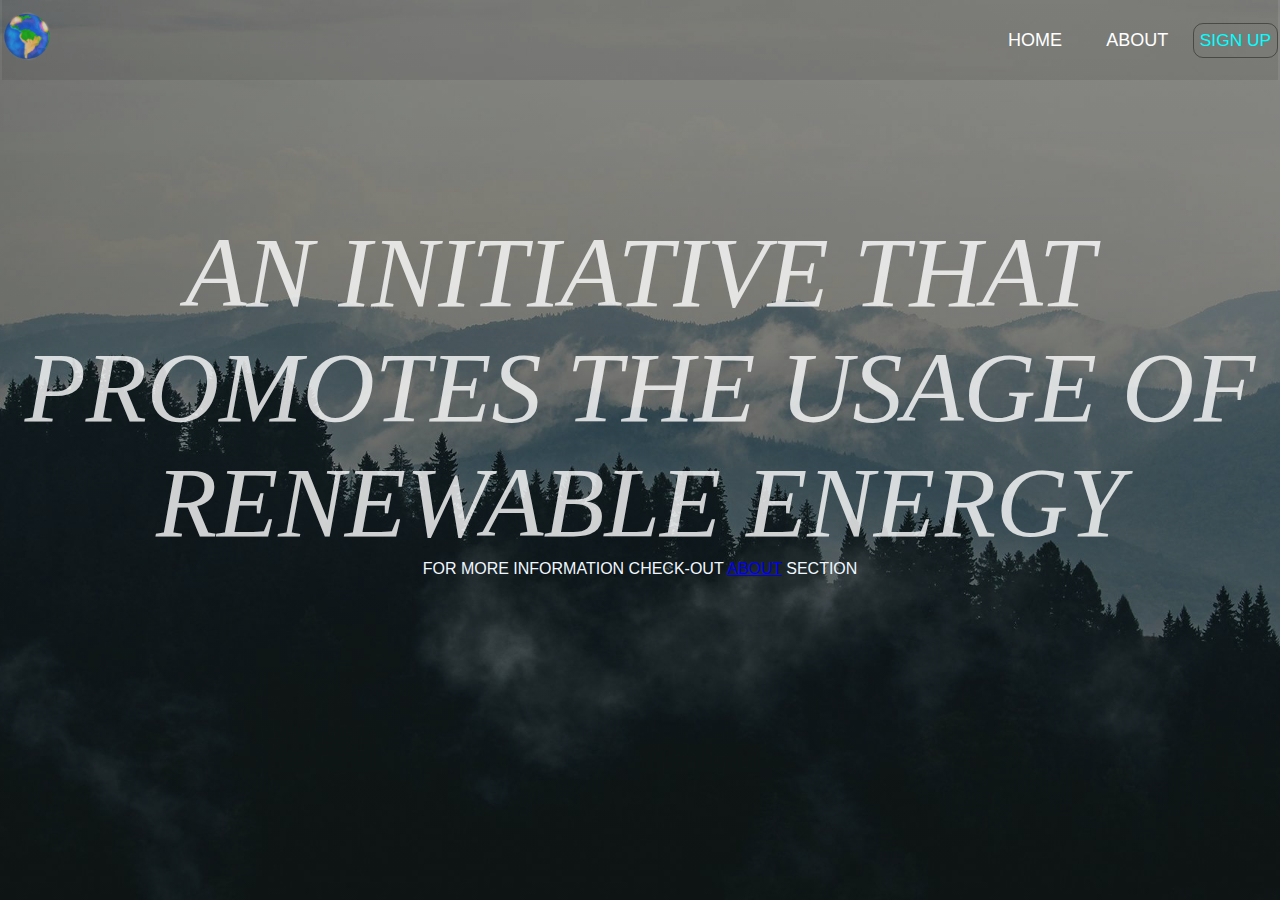
<file: index.html>
<!DOCTYPE html>
<html lang="en">
  <head>
    <meta charset="UTF-8">
    <meta name="viewport" content="width=device-width, initial-scale=1.0">
    <title>Green Earth</title>
    <link rel="stylesheet" href="./index-style.css">
  </head>
  <body> 
    <div class="main">
      <div class="navBar">
        <div class="logo">
          <img src="./EarthLogo.png" width="50">
        </div>
        <div class="hLinks">
          <ul>
            <li><a href="./index.html">Home</a></li>
            <li><a href="./About.html">About</a></li>
            <button><a href="./sign.html">Sign Up</a></button>
          </ul>
        </div>
      </div>
      <main>
        <div id = "content">
            An initiative that promotes the usage of renewable energy
        </div>
        <p>for more information check-out <a href="./About.html">about</a> section</p>
      </main>
    </div>
  </body>
  <!-- #1b1c1d -->
</html>
</file>
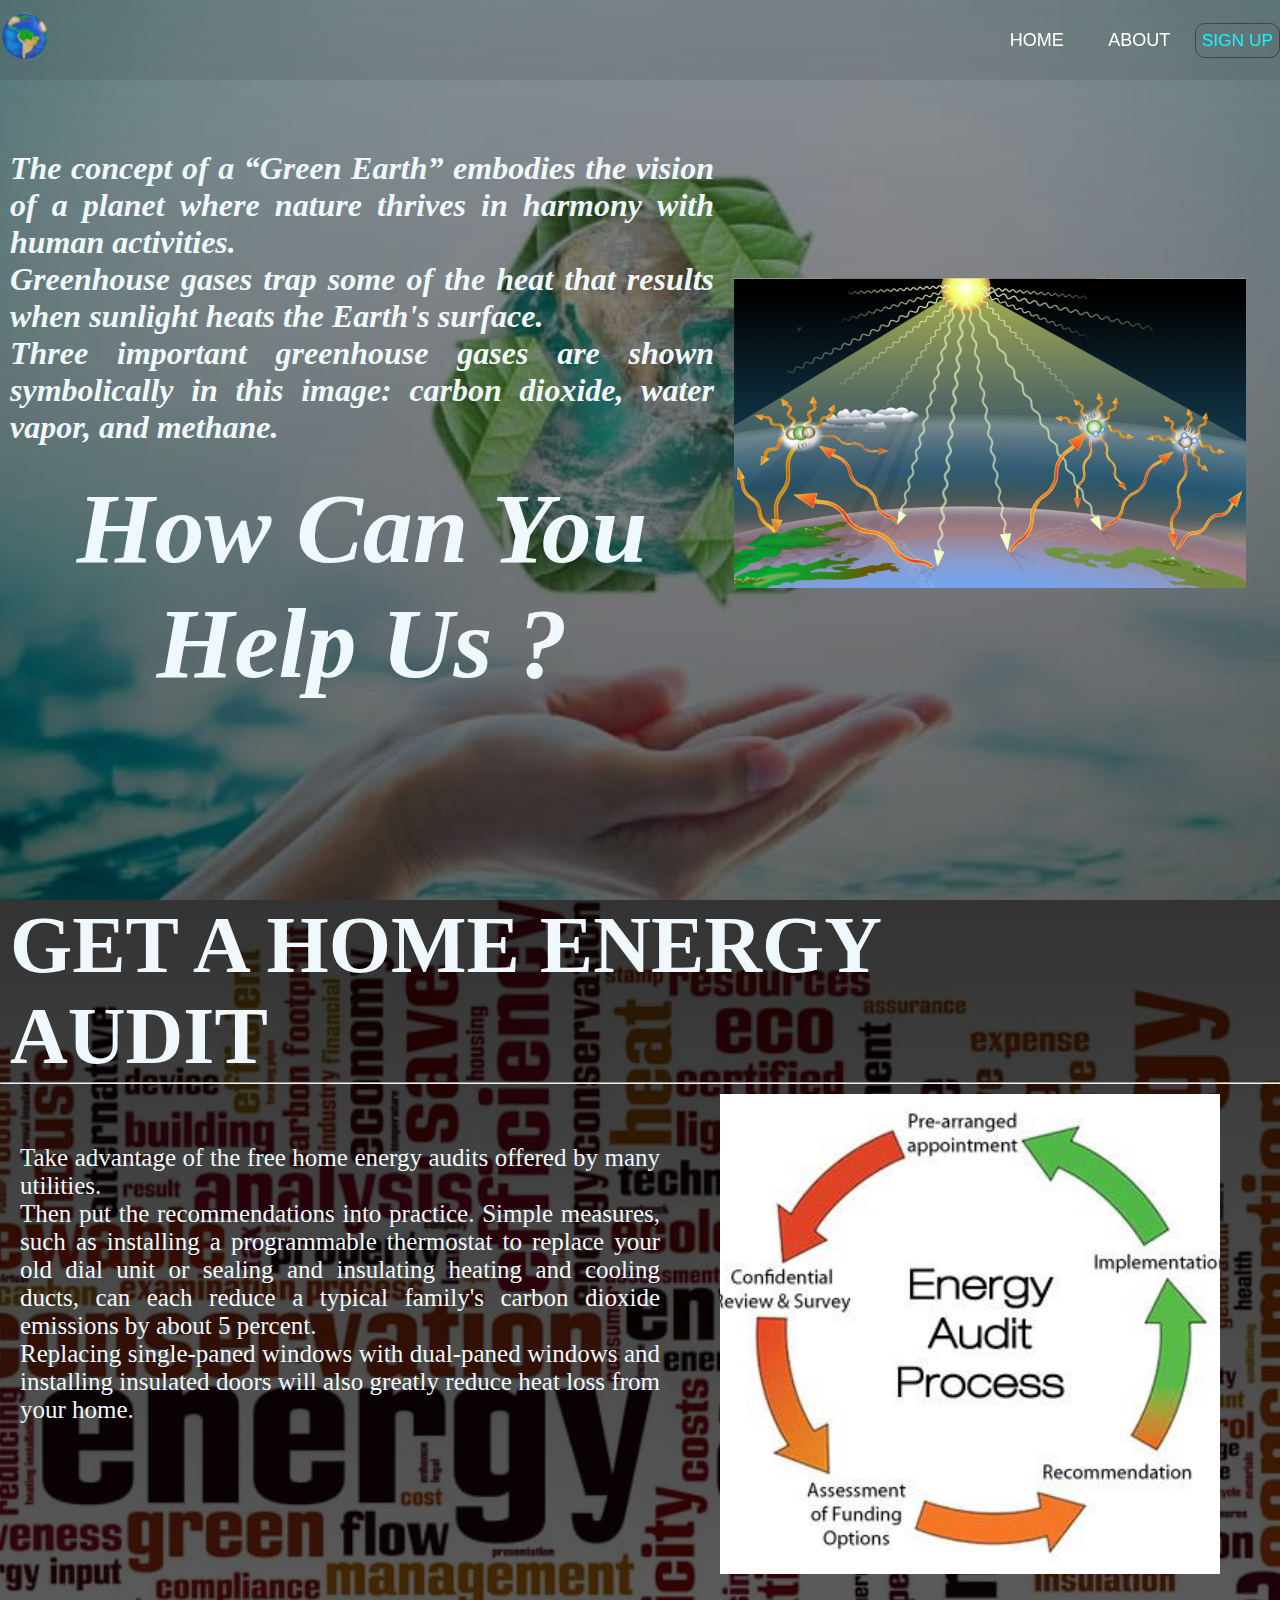
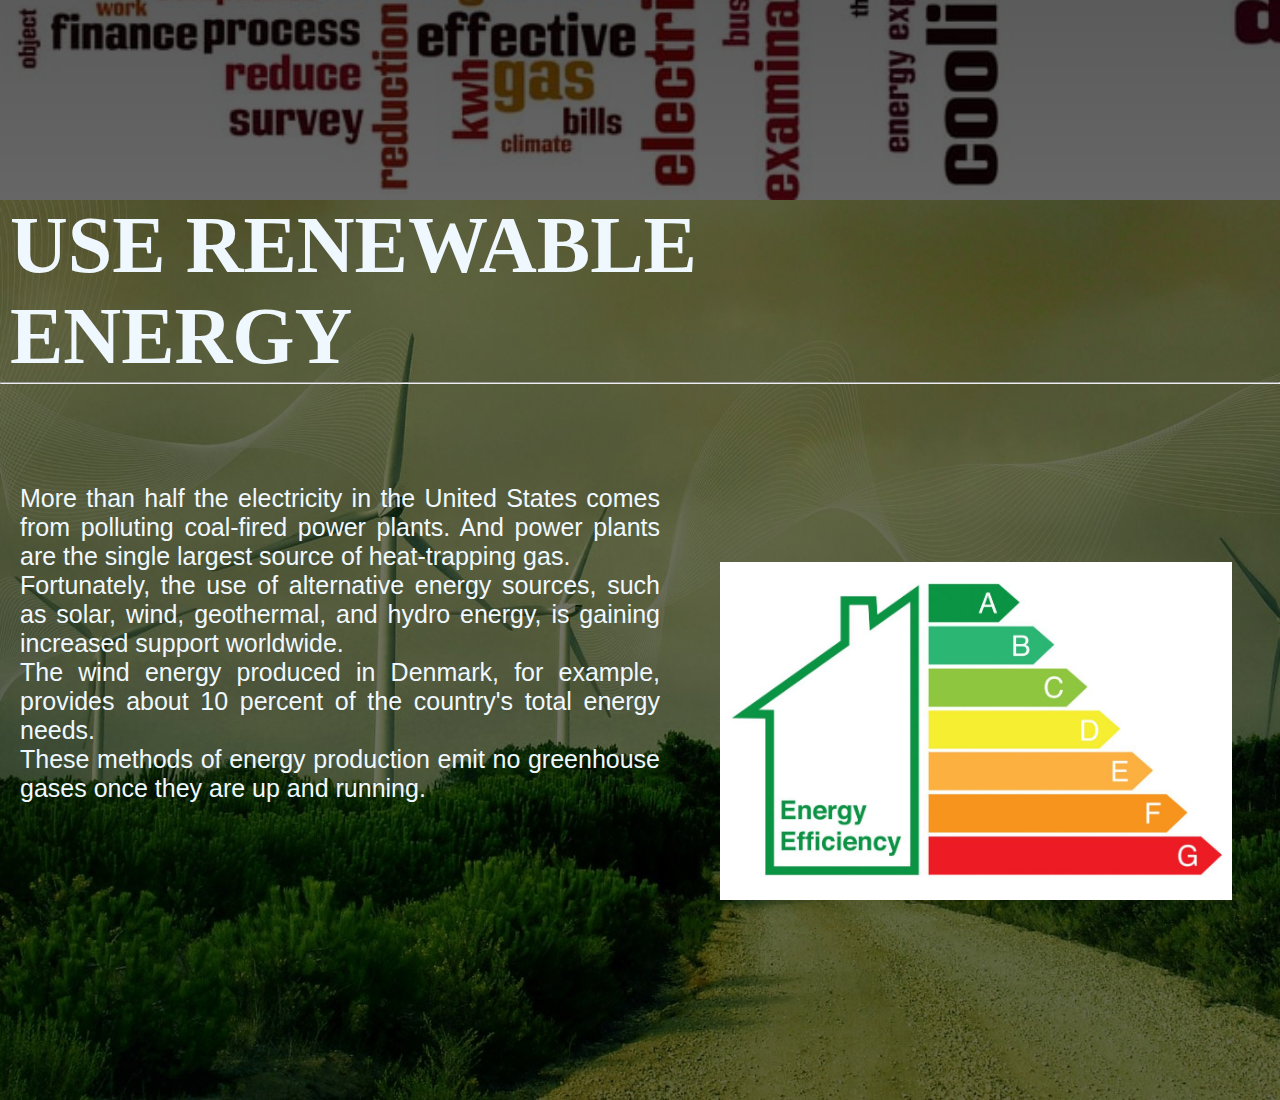
<file: About.html>
<!DOCTYPE html>
<html lang="en">
<head>
  <meta charset="UTF-8">
  <meta name="viewport" content="width=device-width, initial-scale=1.0">
  <link rel="stylesheet" href="./About-style.css">
  <title>About</title> 
</head>
<body>
  <div class="navBar">
    <div class="logo">
      <img src="./EarthLogo.png" width="50">
    </div>
    <div class="hLinks">
      <ul>
        <li><a href="./index.html">Home</a></li>
        <li><a href="./About.html">About</a></li>
        <button><a href="./sign.html">Sign Up</a></button>
      </ul>
    </div>
  </div>
      <div class="context">
        <section id="section1">
            <div id="text">
                <h1>
                  The concept of a “Green Earth” embodies the vision of a planet where nature thrives in harmony with human activities.<br>
                  Greenhouse gases trap some of the heat that results when sunlight heats the Earth's surface. <br>Three important greenhouse gases are shown symbolically in this image: carbon dioxide, water vapor, and methane.</h1>
                  <div id="help">
                    How Can You Help Us ?
                  </div>
            </div>
            <div class="image"> </div>
        </section>
      </div>
      <section>
        <div class = "section2">
          <h2 id="heading" >Get A Home Energy Audit</h2><hr>
          <div class="content2">
            <p>Take advantage of the free home energy audits offered by many utilities. <br>Then put the recommendations into practice. Simple measures, such as installing a programmable thermostat to replace your old dial unit or sealing and insulating heating and cooling ducts, can each reduce a typical family's carbon dioxide emissions by about 5 percent.<br> Replacing single-paned windows with dual-paned windows and installing insulated doors will also greatly reduce heat loss from your home.</p>
            <div id="simg2"></div>
          </div>
        </div>
      </section>   
      <section>
        <div class = "section3">
          <h2 id="heading3">Use Renewable Energy</h2><hr>
          <div class="content3">
            <p>More than half the electricity in the United States comes from polluting coal-fired power plants. And power plants are the single largest source of heat-trapping gas.<br> Fortunately, the use of alternative energy sources, such as solar, wind, geothermal, and hydro energy, is gaining increased support worldwide. <br>The wind energy produced in Denmark, for example, provides about 10 percent of the country's total energy needs.<br> These methods of energy production emit no greenhouse gases once they are up and running.</p>
            <div id="simg3"></div>
          </div>
        </div>
      </section>
    </div>
</body>
</html>
</file>
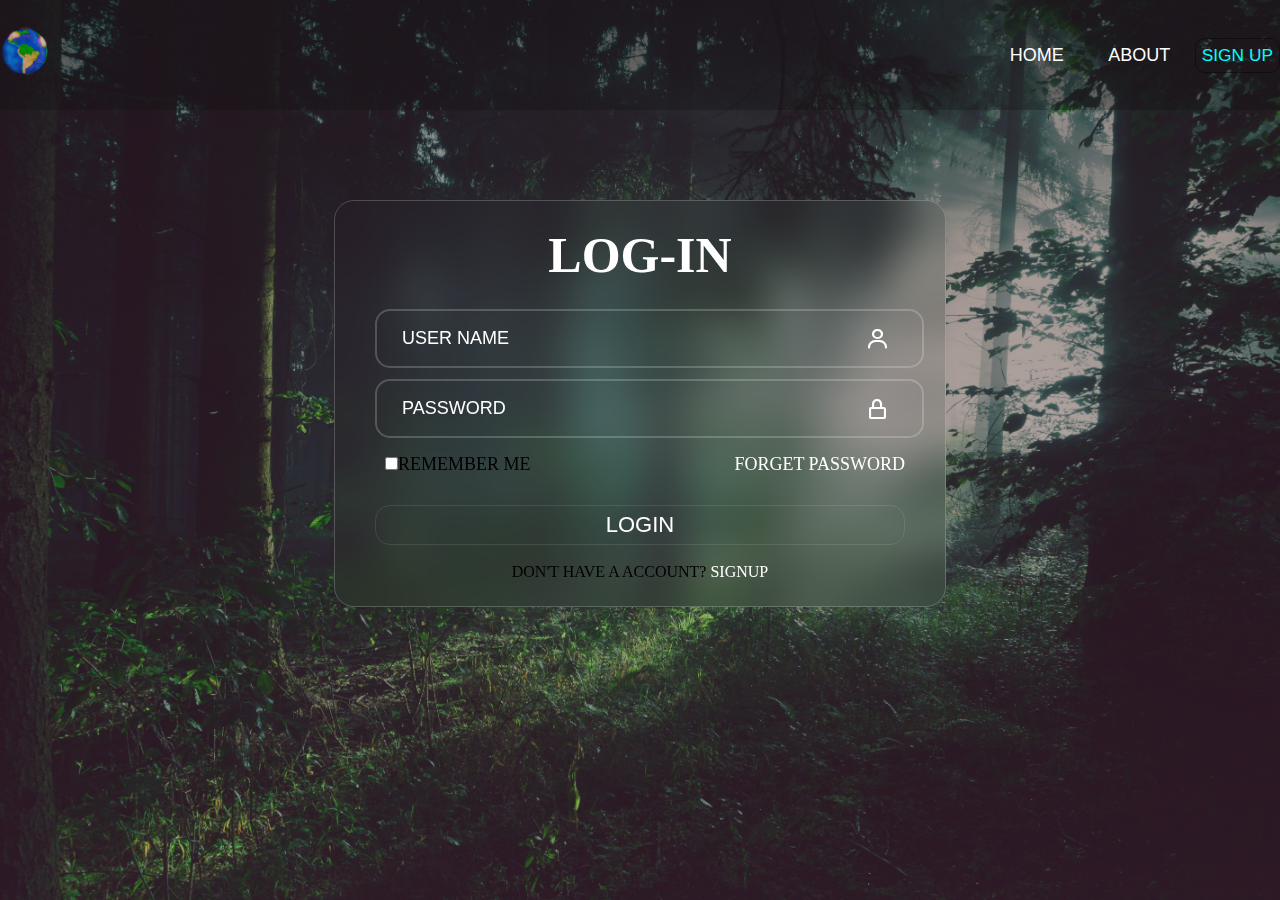
<file: sign.html>
<!DOCTYPE html>
<html lang="en">
<head>
  <meta charset="UTF-8">
  <meta name="viewport" content="width=device-width, initial-scale=1.0">
  <title>Login Page</title>
  <link rel="stylesheet" href="./LoginStyle.css">
  <link href='https://unpkg.com/boxicons@2.1.4/css/boxicons.min.css' rel='stylesheet'>

</head>
<body>
  <div class="main">
    <div class="navBar">
      <div class="logo">
        <img src="./EarthLogo.png" width="50">
      </div>
      <div class="hLinks">
        <ul>
          <li><a href="./index.html">Home</a></li>
          <li><a href="./About.html">About</a></li>
          <button><a href="./sign.html">Sign Up</a></button>
        </ul>
      </div>
    </div>
  <div class="Wapper">
    <div class="heading">
      <h1>Log-in</h1>
    </div>
    <div class="Input_field">
      <input type="text" id="input" placeholder="User name" required>
      <i class='bx bx-user' ></i>
    </div>
    <div class="Input_field">
      <input  id="input" type="password" placeholder="Password" required>
      <i class='bx bx-lock-alt'></i>
    </div>
    <div class="forget">
      <label id="Remi" for="Rem"><input type="checkbox" id="Rem">Remember me</label>
      <a href="#" id="link">Forget password</a>
    </div>
    <div class="button">
      <button id="LBTN" type="submit">Login</button>
    </div>
    <div class="sign_up">
      <label  id="slabel"for="slink">Don't have a account?
        <a href="#" id="slink">SignUp</a>
    </div>
  </div>
</body>
</html>
</file>
<file: index-style.css>
*{
  margin: 0;
  padding: 0;
  box-sizing: border-box;
  text-transform: uppercase;
  font-family:'Gill Sans', 'Gill Sans MT', Calibri, 'Trebuchet MS', sans-serif;
}
body{
  width: 100%;
  height: 100vh;
  background-image: linear-gradient(rgba(0,0,0,0.4),rgba(0,0,0,0.5)),url(./Maincontentone.jpg) ;
  background-position: center;
  background-repeat: no-repeat;
  background-size: cover;
  background-attachment: fixed;
}
.navBar{
  width: 99.7%;
  height: 80px;
  margin: auto;
  display: flex;
  align-items: center;
  padding: 35px 0px;
  background-color: rgba(15,15 ,15 ,0.1 );
  justify-content: space-between;
  
}
.logo{
  opacity: 0.7;
}
.logo h1{
  font-size: 3em;
}
.navBar ul li{
  width: auto;  
  height :100%;
  cursor: pointer;
  font-size: large;
  list-style: none;
  display:inline-block;
  margin: 0px 20px ;
  position: relative;
}
.navBar ul li a {
  text-decoration: none;
  text-transform: uppercase;
  color : white;
}
.navBar ul li::after{
  content: '';
  background-color: aqua;
  height: 2px;
  width: 0;
  position: absolute;
  left: 0;
  bottom: 0;
  opacity: 0;
  transition: width 0.5s;
}
.navBar ul li:hover::after{
  opacity: 1;
  width: 100%;
}
.navBar button a{
  text-decoration: none;
  color: aqua;
}
button{
  background: transparent;
  text-decoration: none;
  color: aqua;
  text-transform: uppercase;
  font-size: 13pt;
  padding: 6px;
  border: none;
  border: 1px solid rgba(0,0,0,0.4);
  border-radius: 10px;
  cursor: pointer;
  transition: all 0.5s;
}
.navBar ul button:hover{
  background-color: aqua;
}
.navBar ul button a:hover{
  color: white;
}

footer{
  position: absolute;
}
#content{
  text-align: center;
  height: auto;
  margin-top: 15vh;
  font-size: 100px;
  font-style: italic;
  font-family:'Times New Roman', Times, serif;
  width: 100%;
  color:#ffff;
  opacity: 0.8  ;
  gap: 50px;
}
p{
  width: 100%;
  height: auto;
  color: aliceblue;
  text-align: center;
}




@media  screen and (max-width: 650px) {
  #content{
    font-size: 65px; 
  }
    .navBar ul li a{
    font-size: 1.2rem;
  }
  .navBar ul button a{
    font-size: 1.2rem;
  }

}

@media  screen and (max-width: 450px) {
  #content{
    font-size: 50px; 
  }
    .navBar ul li a{
    font-size: 1rem;
  }
  .navBar ul button a{
    font-size: 1rem;
  }
 
}
@media  screen and (max-width: 350px) {
 
  #content{
    font-size: 40px; 
  }
  .navBar ul li a{
    font-size: 0.9rem;
  }
  .navBar ul button a{
    font-size: 0.9rem;
  }

 
}
</file>
<file: About-style.css>
*{
  margin: 0;
  padding: 0;
  box-sizing: border-box;
}
body{
  width: 100%;
  height: 100vh;
}
.navBar{
  position: fixed;
  width: 100%;
  height: 80px;
  display: flex;
  font-family:'Gill Sans', 'Gill Sans MT', Calibri, 'Trebuchet MS', sans-serif;
  text-transform: uppercase;
  align-items: center;
  background-color: rgba(15,15 ,15 ,0.1 );
  justify-content: space-between;
}
.logo{
  opacity: 0.7;
}
.navBar ul li{
  width: auto;  
  height :100%;
  cursor: pointer;
  font-size: large;
  display:inline-block;
  margin: 0px 20px;
  position: relative;
}
.navBar ul li a {
  text-decoration: none;
  color : white;
}
.navBar ul li::after{
  content: '';
  background-color: aqua;
  height: 2px;
  width: 0;
  position: absolute;
  left: 0;
  bottom: 0;
  transition: width 0.5s;
}
.navBar ul li:hover::after{
  opacity: 1;
  width: 100%;
}
.navBar button a{
  text-decoration: none;
  color: aqua;
}
button{
  background: transparent;
  color: aqua;
  text-transform: uppercase;
  font-size: 13pt;
  padding: 6px;
  border: 1px solid rgba(0,0,0,0.4);
  border-radius: 10px;
  cursor: pointer;
  transition: all 0.5s;
}
.navBar ul button:hover{
  background-color: aqua;
}
.navBar ul button a:hover{
  color: white;
}

#section1{
  width:100%;
  height: 100%;
  background: linear-gradient(rgba(0,0,0,0.4),rgba(0,0,0,0.6  )),url(./Renew-enegry.jpg);
  background-repeat: no-repeat;
  background-position: center;
  background-attachment: fixed;
  background-size: cover;
  display: flex;
}

.context{
  width:100%;
  height: 100vh;
}
.context #text{
  margin-top: 150px;
  width: 55%;
  font-size: medium;
  margin-left: 10px;
  line-height: normal;
  text-align: justify;
  font-style: italic;
  color: aliceblue;
}
.context #text #help{
  width: 100%;
  height: auto;
  margin-top: 25px;
  text-align: center;
  font-size: 100px;
  font-weight: bolder;
  font-style: italic;
}
.image{
  width: 512px;
  height: 85%;
  margin-top: 50px;
  margin-left: 20px;
  background-image: url(./Bgimg.png );
  background-repeat: no-repeat;
  background-position: center;
  background-size: contain;
}

.section2{
  width: 100%;
  height: 100vh;
  background-attachment: fixed;
  background: linear-gradient(rgba(0,0,0,0.8),rgba(0,0,0,0.6)), url(./green-energy-audit-BG-.jpg);
  background-repeat: no-repeat;
  background-position: center;
  background-size: cover;
  color: aliceblue;
  
}
.section2 #heading{
  text-transform: uppercase;
  font-size: 80px;
  width: 80%;
  margin-left: 10px;
}
.content2{
  width: 100%;
  height: auto;
  display: flex;
  margin-top: 10px;
}
.content2 p{
  width:50%;
  line-height: normal;
  font-size: 25px;
  margin-top: 50px;
  margin-left: 20px;
  text-align: center;
  text-align: justify;
}
.content2 #simg2{
  width: 500px;
  height:480px;
  margin-top: auto;
  margin-left: 60px;
  background-image: url(./green-energy-audit-.jpg );
  background-repeat: no-repeat;
  background-position: center;
  background-size: cover;
}

.section3{
  width: 100%;
  height: 100vh;
  background: linear-gradient(rgba(0,0,0,0.5),rgba(0,0,0,0.6)), url(./Solar.jpg);
  background-repeat: no-repeat;
  background-position: center;
  background-size: cover;
  color: aliceblue;
  
}
.section3 #heading3{
  text-transform: uppercase;
  font-size: 80px;
  width: 80%;
  margin-left: 10px;
}
.content3{
  width: 100%;
  height: 75vh;
  display: flex;
  margin-top: 10px;
}
.content3 p{
  width:50%;
  line-height: normal;
  font-family: Arial, Helvetica, sans-serif;
  font-size: 25px;
  margin-top: 90px;
  margin-left: 20px;
  text-align: center;
  text-align: justify;
}
.content3 #simg3{
  width: 512px;
  height: 85%;
  margin-top: 50px;
  margin-left: 60px;
  background-image: url(./inside-the-page-.jpg );
  background-repeat: no-repeat;
  background-position: center;
  background-size:contain;
}




@media  screen and (max-width: 1200px) {
  
  .context #text {
    font-size:15px ;
  }
  .content2 p, .content3 p{
    font-size: 20px;
  }
 .context #text #help , #heading{
  font-size: 80px;
 }
 .content2 #simg2 , .content3 #simg3{
    width: 400px;
    height: 350px;
    margin-top: 0;
  }
 

}
@media  screen and (max-width: 900px) {
  
  .context #text{
    font-size:13px ;
  }
 .context #text #help{
  font-size: 60px;
 }
 .content2 , .content3{
  height: auto;
  width: auto;
  }

 .content2 p , .content3 p{
  margin-top: 0;
  font-size: 18px;
  height: auto;
  
}
.content2 #simg2 , .content3 #simg3{
  height: auto;
}

}
@media  screen and (max-width: 770px) {
  
  .context #text{
    font-size:12px ;
  }
 .context #text #help{
  font-size: 50px;
 }
}

@media  screen and (max-width: 450px) {

  .navBar ul li a{
    font-size: 0.9rem;
  }
  .navBar ul button a{
    font-size: 0.9rem;
  }

 
  #section1 , .content2 , .content3{
    display: grid;
    width: auto;
  }
  .content3{
    width: auto;
    height: auto;
  }
  .context #text{
    margin-top: 100px;
  }

  .section2 #heading, .section3 #heading3{
    font-size: 40px;
  }

  .content2{
    height: auto;
 
  }
  .context #text{
    width: 95%;
    font-size: 10px;
  }
  .content2 p ,.content3 p{
    margin: 0;
    padding: 0 8px;
    width: 95%;
    font-size: 14px;
  }
 
  .image ,.section3 #simg3{
    width:300px;
    height: 130px;
    margin: 4px auto;
  }
  .content2 #simg2{
    width: 260px;
    height: 220px;
    margin: 0 auto;
  }

 
}
</file>
<file: LoginStyle.css>
*{
  padding: 0px;
  margin: 0px;
  text-transform: uppercase;
}

.main{
  width: 100%;
  height: 100vh;
  background-image: linear-gradient( rgba(0,0,0,0.4), rgba(0,0,0,0.2)),url(./bg.jpg);
  background-repeat: no-repeat;
  background-position: center;
  background-size: cover;
}
.Wapper{
  background-color: transparent;
  border: 1px solid rgba(255, 255, 255, 0.2);
  backdrop-filter: blur(20px);
  border-radius: 20px;
  width : 530px; 
  padding: 25px 40px;
  margin: auto;  
}
.Wapper .heading h1{
  font-size: 50px;
  color: white;
  text-align: center;
  margin-bottom: 25px;
}
.Input_field{
  margin-bottom: 8px;
  position: relative;
  margin-bottom: 25px;
  height: 45px;
  width: 99%;
}
.Input_field #input{
  font-size: large;
  height: 100%;
  width: 100%;
  border: none;
  padding: 5px;
  padding-left: 15px ;
  background: transparent;
  border-radius: 15px;
  border : 2px solid rgba(255,255,255,0.2);
}

.Input_field i{
  font-size: 25px;
  position: absolute;
  right: 10px;
  top: 18px; 
  color: white;
}
.Input_field #input::placeholder{
  color:white;
  padding: 10px;
  font-size: large;
}
.forget{
  display: flex;
  margin-left: 10px;
  margin-top: 30px;
  margin-bottom: 30px;
  justify-content: space-between;
  font-size: 16px; 
}
.forget #Remi{
  cursor: pointer;
  font-size: large;
}
.forget #link{
  text-decoration: none;
  font-size: large;
  color: white; 
}
.forget #link:hover{
text-decoration: underline;

}
.button { 
  height: 40px;
  width: 100%;
}
.button #LBTN{
  cursor: pointer;
  height: 100%;
  color: white;
  width:100%;
  background-color: transparent;
  border: none;
  border-radius: 15px;
  border: 1px solid rgba(255,255,255,0.1);
  transition: border 0.30s;
  font-size: 22px;
}
.button #LBTN:hover{ 
  border: 1px solid rgba(255,255,255,0.6);
}
.sign_up{
  margin-top: 18px;
  display: flex;
  justify-content: center;
  align-items: center;
}
.sign_up #slink{
  text-decoration: none;
  color: white;
}
.sign_up #slink:hover{
  text-decoration: underline;
}
.navBar{
  width: 100%;
  height: 40px;
  margin: auto;
  font-family:'Gill Sans', 'Gill Sans MT', Calibri, 'Trebuchet MS', sans-serif;
  display: flex;
  align-items: center;
  padding: 35px 0px;
  background-color: rgba(15,15 ,15 ,0.3);
  justify-content: space-between;
  margin-bottom: 10vh;
}
.logo{
  opacity: 0.7;
}
.logo h1{
  font-size: 3em;
}
.navBar ul li{
  width: auto;  
  height :100%;
  cursor: pointer;
  font-size: large;
  list-style: none;
  display:inline-block;
  margin: 0px 20px ;
  position: relative;
}
.navBar ul li a {
  text-decoration: none;
  text-transform: uppercase;
  color : white;
}
.navBar ul li::after{
  content: '';
  background-color: aqua;
  height: 2px;
  width: 0;
  position: absolute;
  left: 0;
  bottom: 0;
  opacity: 0;
  transition: width 0.5s;
}
.navBar ul li:hover::after{
  opacity: 1;
  width: 100%;
}
.navBar button a{
  text-decoration: none;
  color: aqua;
}
button{
  background: transparent;
  text-decoration: none;
  text-transform: uppercase;
  font-size: 13pt;
  padding: 6px;
  border: none;
  border: 1px solid rgba(0,0,0,0.4);
  border-radius: 10px;
  cursor: pointer;
  transition: all 0.5s;
}
.navBar ul button:hover{
  background-color: aqua;
}
.navBar ul button a:hover{
  color: white;
}
</file>
